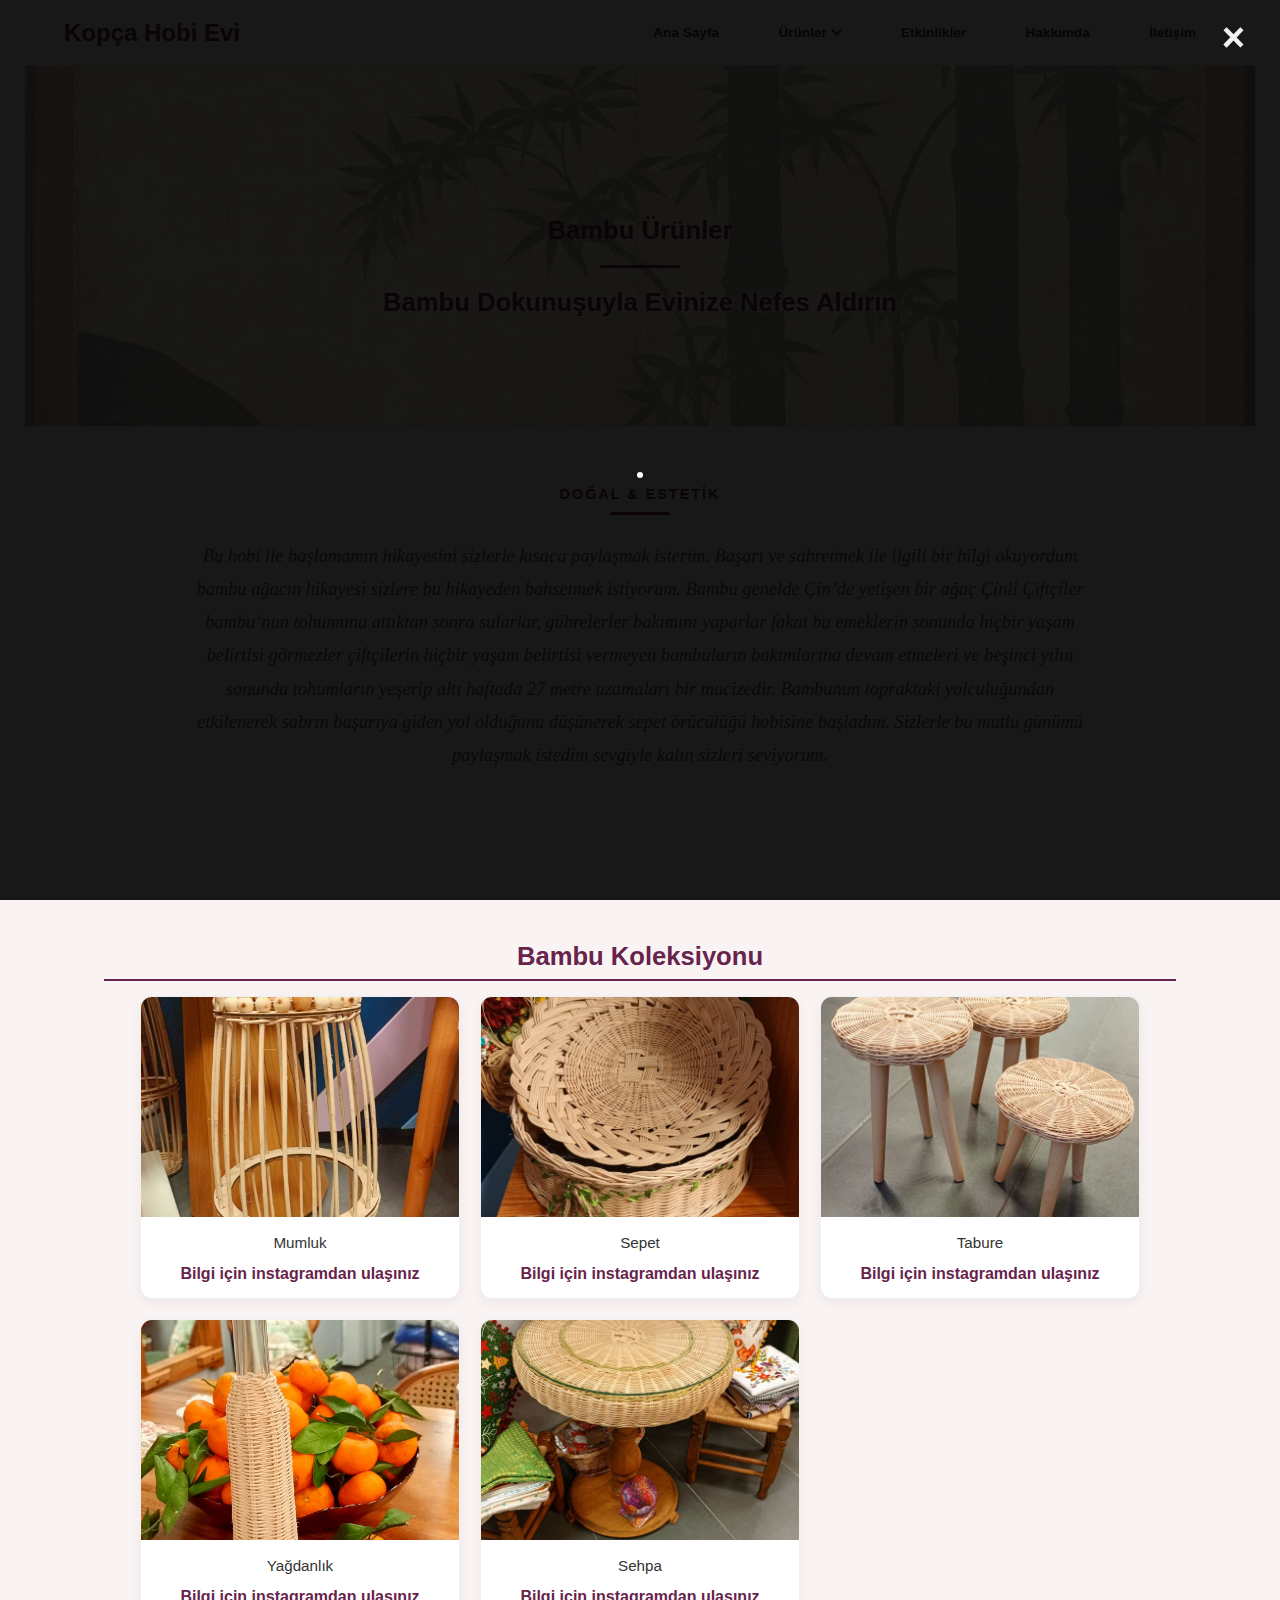
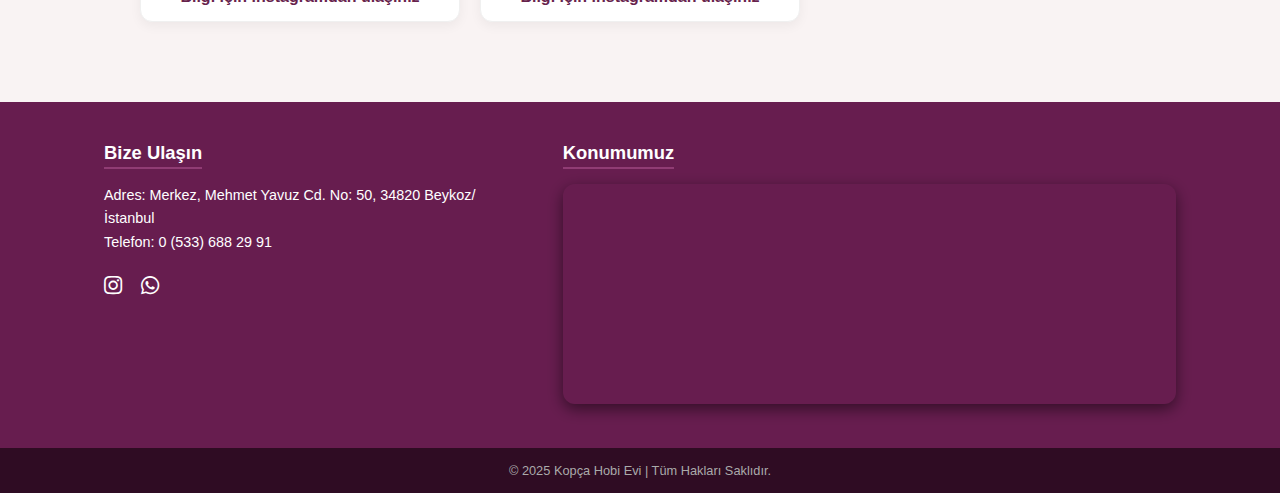
<file: bambu.html>
<!DOCTYPE html>
<html lang="tr">
<head>
    <meta charset="UTF-8">
    <meta name="viewport" content="width=device-width, initial-scale=1.0">
    <title>Bambu Ürünler - Kopça Hobi Evi</title>
    <link rel="stylesheet" href="style.css">
    <link rel="stylesheet" href="https://cdnjs.cloudflare.com/ajax/libs/font-awesome/5.15.4/css/all.min.css">
</head>
<body>

    <header>
        <h1 class="logo">Kopça Hobi Evi</h1>
        <nav>
            <a href="index.html">Ana Sayfa</a>
            <div class="dropdown">
                <a href="#ürünler" class="dropbtn">Ürünler <i class="fas fa-chevron-down" style="font-size: 0.8rem;"></i></a>
                <div class="dropdown-content">
                    <div class="menu-columns">
                        <div class="column">
                            <a href="orguurunler.html">Örgü Ürünler</a>
                            <a href="deriurunler.html">Deri Ürünler</a>
                            <a href="takilar.html">Takılar</a>
                            <a href="ipler.html">İpler</a>
                        </div>
                        <div class="column">
                            <a href="bambu.html">Bambu Ürünler</a>
                            <a href="züccaciye.html">Züccaciye Ürünler</a>
                            <a href="hobi.html">Hobi Ürünleri</a>
                            <a href="aksesuarlar.html">Aksesuarlar</a>
                        </div>
                    </div>
                </div>
            </div>
            <a href="etkinlikler.html">Etkinlikler</a>
            <a href="hakkımızda.html">Hakkımda</a>
            <a href="#iletisim">İletişim</a>
        </nav>
    </header>

    <section class="page-header" 
    style="background: linear-gradient(rgba(255, 255, 255, 0.5), #ffffff80), url('bambuarkaplan.jpg'); 
           background-size: cover; 
           background-position: center; 
           padding: 130px 20px; 
           text-align: center;
           border-bottom: 1px solid rgba(0,0,0,0.1);">
    
    <h1 style=" margin-bottom: 15px; font-weight: 700;">Bambu Ürünler</h1>
    
    <div style="width: 80px; height: 3px; background-color: #67234c; margin: 20px auto; border-radius: 2px;"></div>
    
    <p style="color: #67234c; font-weight: 700; font-size: 1.6rem; max-width: 800px; margin: 0 auto; text-shadow: 0px 0px 8px rgba(255, 255, 255, 1), 0px 0px 4px rgba(255, 255, 255, 0.8);">
        Bambu Dokunuşuyla Evinize Nefes Aldırın
    </p>
</section>

<section class="category-intro-section">
    <div class="intro-container">
        <div class="intro-content">
            <span class="intro-subtitle">Doğal & Estetik</span>
            <div class="intro-divider"></div>
            <p class="intro-text">
               Bu hobi ile başlamamın hikayesini sizlerle kısaca paylaşmak isterim.
Başarı ve sabretmek ile ilgili bir bilgi okuyordum bambu ağacın hikayesi sizlere bu hikayeden bahsetmek istiyorum.
Bambu genelde Çin’de yetişen bir ağaç Çinli Çiftçiler bambu‘nun tohumunu attıktan sonra sularlar, gübrelerler bakımını yaparlar fakat bu emeklerin sonunda hiçbir yaşam belirtisi görmezler çiftçilerin hiçbir yaşam belirtisi vermeyen bambuların bakımlarına devam etmeleri ve beşinci yılın sonunda tohumların yeşerip altı haftada 27 metre uzamaları bir mucizedir.
Bambunun topraktaki yolculuğundan etkilenerek sabrın başarıya giden yol olduğunu düşünerek sepet örücülüğü hobisine başladım.
Sizlerle bu mutlu günümü paylaşmak istedim sevgiyle kalın sizleri seviyorum.
            </p>
        </div>
    </div>
</section>

    
    <section class="product-gallery">
        <h2 class="category-title">Bambu Koleksiyonu</h2>
        <div class="gallery-grid" id="hobi-container"></div>
    </section>
    
    <div id="imageModal" class="modal" onclick="closeModal()">
        <span class="close">×</span>
        <img class="modal-content" id="modalImage">
        <div id="caption" class="caption"></div>
    </div>

    <footer class="contact-footer" id="iletisim">
        <div class="footer-content-wrapper">
            <div class="footer-info">
                <h3>Bize Ulaşın</h3>
                <p>Adres: Merkez, Mehmet Yavuz Cd. No: 50, 34820 Beykoz/İstanbul<br>Telefon: 0 (533) 688 29 91</p>
                <div class="social-links">
                    <a href="https://instagram.com/kopcahobievi" target="_blank"><i class="fab fa-instagram"></i></a>
                    <a href="https://wa.me/905336882991" target="_blank"><i class="fab fa-whatsapp"></i></a>
                </div>
            </div>
            <div class="footer-map">
                <h3>Konumumuz</h3>
                <iframe src="https://www.google.com/maps/embed?pb=!1m18!1m12!1m3!1d3005.0120001106147!2d29.094592000000006!3d41.134263999999995!2m3!1f0!2f0!3f0!3m2!1i1024!2i768!4f13.1!3m3!1m2!1s0x14cacb5f8fad1e63%3A0x368df094079f9ac!2sKop%C3%A7a%20Hobi%20Evi!5e0!3m2!1str!2str!4v1762130355999!5m2!1str!2str" width="100%" height="300" style="border:0;" allowfullscreen="" loading="lazy"></iframe>
            </div>
        </div>
        <div class="footer-copyright">
            <p>© 2025 Kopça Hobi Evi | Tüm Hakları Saklıdır.</p>
        </div>
    </footer>

    <script>
        // 1. ÜRÜN VERİLERİ
        const hobiListesi = [
            { name: "Mumluk", price: "Bilgi için instagramdan ulaşınız", img: "Bam (1).jpeg" },
            { name: "Sepet", price: "Bilgi için instagramdan ulaşınız", img: "Bam (2).jpeg" },
            { name: "Tabure", price: "Bilgi için instagramdan ulaşınız", img: "Bam (3).jpeg" },
            { name: "Yağdanlık", price: "Bilgi için instagramdan ulaşınız", img: "Bam (4).jpeg" },
            { name: "Sehpa", price: "Bilgi için instagramdan ulaşınız", img: "Bam (5).jpeg" },
            
        ];

        // 2. ÜRÜNLERİ EKRANA BASAN FONKSİYON
        function urunleriYukle() {
            const container = document.getElementById('hobi-container');
            // DİKKAT: Klasör isminin bilgisayarındakiyle aynı olduğundan emin ol (Hobi Ürünleri)
            const klasor = "Bambu/"; 
            const mesaj = "Alım için instagram üzerinden iletişime geçiniz veya dükkanımıza bekleriz.";

            hobiListesi.forEach(urun => {
                // Burada urun.img, urun.name ve urun.price kullanıyoruz (Yukarıdaki listeyle aynı isimler)
                const resimYolu = klasor + urun.img; 
                const kart = `
                    <div class="product-card">
                        <img src="${encodeURI(resimYolu)}" 
                             alt="${urun.name}" 
                             class="gallery-image" 
                             onerror="this.src='https://via.placeholder.com/300?text=Resim+Yok'"
                             onclick="openModal('${encodeURI(resimYolu)}', '${mesaj}')">
                        <div class="product-details">
                            <p class="product-description">${urun.name}</p>
                            <p class="product-price">${urun.price}</p>
                        </div>
                    </div>`;
                container.innerHTML += kart;
            });
        }

        urunleriYukle();

        function openModal(imgSrc, captionText) {
            document.getElementById("imageModal").style.display = "flex";
            document.getElementById("modalImage").src = imgSrc;
            document.getElementById("caption").innerHTML = captionText;
        }

        function closeModal() {
            document.getElementById("imageModal").style.display = "none";
        }

        document.addEventListener('keydown', (e) => {
            if (e.key === "Escape") closeModal();
        });
    </script>
</body>

</html>
</file>
<file: style.css>
* {
    margin: 0;/*tarayıcıların varsayılan iç ve dış boşluklarını sıfırladık*/
    padding: 0;
    box-sizing: border-box;
    font-family: sans-serif;
}
html {
    font-size: 16px; /* Varsayılan boyutu sabitleyin */
    -webkit-text-size-adjust: 100%; /* Mobil cihazlarda otomatik büyümeyi engeller */
    /* Tüm ID linklemelerinde yumuşak kaydırma efekti sağlar */
    -webkit-font-smoothing: antialiased;
    scroll-behavior: smooth; 
}
body {
    max-width: 100%;
    overflow-x: hidden;/* Sağ tarafa taşmaları ve kaymaları önler */
    -webkit-font-smoothing: antialiased;    
    background-color: #f9f3f3;/* Tüm sayfa arka planını beyaz yapar */
}

/* HEADER - Daha ince ve zarif bir yapı */
header {
    background: #f9f3f3;
    display: flex;
    justify-content: space-between;
    align-items: center; /* Elemanları dikeyde tam ortalar */
    padding: 15px 5%; /* Dikey padding 30px'den 15px'e düşürüldü */
    position: sticky !important;
    z-index: 1000;
    top: 0;
    border-bottom: 1px solid rgba(103, 35, 76, 0.1); /* Kalın çizgiyi hafiflettik */
}

/* LOGO - Boyutu küçültüldü */
.logo {
    font-size: 24px; /* 32px'den 24px'e düşürüldü */
    font-weight: 700;
    color: #67234c;
    text-decoration: none;
}

/* NAVIGASYON - Yazı tipleri standart web ölçüsüne çekildi */
nav a {
    margin-left: 15px; /* Boşluklar daraltıldı */
    text-decoration: none;
    color: #333;
    font-size: 0.85rem; /* 1.5rem (24px) olan dev boyut 15px-16px seviyesine çekildi */
    font-weight: 600;
    display: inline-block; 
    padding: 10px 20px; /* Buton görünümü için padding dengelendi */
    border-radius: 5px; 
    transition: all 0.3s ease;
}

/* HOVER EFEKTİ - Daha yumuşak */
nav a:hover {
    color: #fff;
    background-color: #67234c;
    box-shadow: 0 4px 8px rgba(103, 35, 76, 0.2);
    transform: translateY(-1px);
}

/* Dropdown Genel Konumu */
.dropdown {
    display: inline-block;
    position: relative;
}


/* Açılır Menü Kutusu */
.dropdown-content {
    display: none; /* Varsayılan olarak gizli */
    position: absolute;
    background-color: #fff;
    min-width: 250px; /* Genişlik kategori sayısına göre artırılabilir */
    box-shadow: 0px 8px 16px rgba(0,0,0,0.15);
    z-index: 1010;
    top: 100%;
    left: 50%;
    transform: translateX(-50%);
    border-radius: 8px;
    padding: 10px;
    border-top: 3px solid #67234c; /* Sizin tema renginiz */
}

/* Hover Durumunda Göster */
.dropdown:hover .dropdown-content {
    display: block;
    animation: fadeIn 0.3s ease forwards;
}

/* İki Sütunlu Yapı */
.menu-columns {
    display: flex;
    gap: 20px;
}

.column {
    flex: 1;
    display: flex;
    flex-direction: column;
}

/* Menü Linkleri */
nav .dropdown-content a {
    color: #333 !important; /* Header'daki beyaz yazı rengini ezmek için */
    padding: 12px 15px;
    text-decoration: none;
    display: block;
    font-size: 0.80rem !important;
    text-align: left;
    border-radius: 5px; /* Köşeleri yuvarlama (isteğe bağlı) */
    transition: all 0.3s ease; /* Yumuşak geçiş için transition ekledik */
    margin-left: 0; /* Nav a'daki margin'i sıfırladık */
}


nav .dropdown-content a:hover {
    background-color: #67234c; /* Hafif bir hover rengi */
    color: #ffffff !important;
    
}

/* Yumuşak açılış animasyonu */
@keyframes fadeIn {
    from { opacity: 0; transform: translateX(-50%) translateY(10px); }
    to { opacity: 1; transform: translateX(-50%) translateY(0); }
}




/* KAHRAMAN BÖLÜMÜ (HERO) - Yeniden Ölçeklendirme */
/* 1. HERO ALANINI EKRANA SIFIRLA */


.hero {
    padding-top: 80px;
    position: relative;
    width:100% !important;
    max-width: 100% !important;
    margin: 0 !important;
    padding: 0 !important;
    height: 50vh;    
    /* 70vh'den biraz daha dengeli bir yüksekliğe çekildi */
    background-size: cover;
    background-position: center 43%; 
    display: flex; 
    justify-content: flex-start;    
    align-items: center;
    padding-left: 0; /* Kutuyu biraz daha içeri aldık */
    text-align: left; 
    overflow: hidden;
  
   
}

/* Karartma efekti */
.hero::before {
    content: "";
    position: absolute;
    top: 0;
    left: 0;
    width: 100%;
    height: 100%;
    background: rgba(0,0,0,0.25); /* Resimdeki gibi daha az karartma */
    z-index: 1; /* İçerik altta kalmasın diye */
}

/* Hoşgeldiniz Metin Kutusu - Esnek ve Dengeli */
.hero-content {
    margin-left: 5% !important; /* Resmi değil, sadece kutuyu içeriden başlatır */
    position: relative;
    z-index: 2; 
    background-color: rgba(255, 255, 255, 0.9); 
    padding: 40px; /* Gereksiz büyük padding daraltıldı */
    width: 100%;
    max-width: 450px; /* Sabit 650px yerine daha zarif bir genişlik */
    /*height: auto; /* Sabit 450px yüksekliği kaldırıldı, içeriğe göre şekil alır */
    min-height: 350px; /* Kutunun çok küçülmemesi için güvenli sınır */
    box-shadow: 0 10px 30px rgba(0,0,0,0.1);
    display: flex;
    flex-direction: column;
    justify-content: center; /* İçeriği kutu içinde dikeyde ortalar */
    border-radius: 4px;
}

/* Başlık - Font Stili Aynı, Boyut Optimize */
.hero-content h2 {
    font-size: 1.8rem; /* 3rem'den 2.2rem'e çekildi */
    font-weight: 800; 
    color: #333; 
    margin-bottom: 12px;
    line-height: 1.2;
}

/* Renkli Çizgi */
.divider {
    width: 50px; /* 90px'den 60px'e çekildi */
    height: 4px;
    background-color: #67234c; 
    margin-bottom: 20px;
}
/* Alt Metin - Font Stili Aynı, Boyut Optimize */
.hero-content p {
    font-size: 1rem; /* 1.4rem'den 1.1rem'e çekildi (Zoom etkisini bitirir) */
    font-weight: 500; 
    color: #555; 
    line-height: 1.6;
    text-align: justify;}


/*HAKKIMDA*/

.about {
    display: flex;
    flex-wrap: wrap;
    align-items: stretch; /* ÖNEMLİ: İki kutunun yüksekliğini otomatik eşitler */
    justify-content: center;
    gap: 30px;
    padding: 60px 5%;
}

.about video {
    width: 100%;
    max-width: 400px;
    /* Sabit height yerine aspect-ratio kullanmak en modern ve doğru çözümdür */
    aspect-ratio: 3/ 4; /* Eğer video dik (reels tipi) ise 9/16, yatay ise 16/9 yapın */
    height: auto; /* Sabit yüksekliği iptal et */
    
    /* object-fit: contain; videonun tamamını gösterir, kesmez */
    /* object-fit: cover; ise alanı doldurur ama doğru oranda büyütür */
    object-fit: cover;     
    border-radius: 15px;
    flex-shrink: 0;
    display: block;
    margin: 0 auto;
}

/* Video tam ekran olduğunda (büyüdüğünde) oran bozulmaması için */
.about video:fullscreen {
    object-fit: contain;
}
.about img {
    width: 100%; /* Genişliği biraz daraltmak "zoom" hissini azaltır */
    max-width: 400px;
    height: 450px; /* Daha makul bir dikey boy */
    object-fit: cover;
    border-radius: 15px;
    /* Mobilde düzgün durması için */
    flex-shrink: 0;
}

.about-text {
    flex: 1; /* Mevcut boşluğu doldurur */
    max-width: 400px; /* Görselle aynı genişlik sınırı */
    background-color: #67234c;
    padding: 40px;
    border-radius: 15px;
    display: flex;
    flex-direction: column;
    justify-content: center; /* Metni dikeyde tam ortaya hizalar */
    min-height: 400px;
    text-align: center; /* Başlık ve metni ortalamak bu kutuda daha şık durabilir */
}

.about-text h2 {
    color: #fff;
    font-size: 1.6rem;
    margin-bottom: 20px;
    position: relative;
    padding-bottom: 10px;
}

/* Başlığın altına küçük beyaz bir çizgi (Opsiyonel - Şık durur) */
.about-text h2::after {
    content: "";
    position: absolute;
    bottom: 0;
    left: 50%;
    transform: translateX(-50%);
    width: 50px;
    height: 2px;
    background: #fff;
}

.about-text p {
    font-size: 1rem;
    line-height: 1.6;
    color: rgba(255, 255, 255, 0.9); /* Saf beyaz yerine çok hafif transparan daha yumuşaktır */
    text-align: center;
}

/* ========================================= */
/* ÜRÜNLER ve ETKİNLİKLER BÖLÜMLERİ */
/* ========================================= */

section {
    padding: 80px 5%; /* Daha geniş nefes alma alanı */
    text-align: center;
    max-width: 1200px; /* İçeriğin dev ekranlarda aşırı yayılmasını önler */
    margin: 0 auto;
}



.divider-center {
    width: 30px;
    height: 3px;
    background-color: #67234c;
    margin: 0 auto 40px auto;
}

/* KAPSAYICI (FLEX YAPISI) */
.products .cards, 
.event-cards { /* Sınıf ismi düzeltildi */
    display: flex;
    flex-wrap: wrap;
    justify-content: center;
    gap: 25px;
    margin-top: 20px;
}

/* ========================================= */
/* 1. ÜRÜN KARTLARI (Klasik Stil) */
/* ========================================= */
.products .card {
    text-decoration: none; 
    color: #333; 
    width: 250px; /* Genişlik biraz artırıldı */
    background: #fff; 
    padding: 15px;
    border-radius: 12px;
    border: 1px solid #f0f0f0; 
    transition: transform 0.3s ease, box-shadow 0.3s ease;
    display: flex;
    flex-direction: column;
}

.products .card img {
    width: 100%;
    height: 180px; /* Daha zarif bir yükseklik */
    object-fit: cover; 
    border-radius: 8px;
    margin-bottom: 15px;
}

.products .card h3 {
    font-size: 1.1rem;
    margin-bottom: 8px;
    color: #333;
}

.products .card:hover {
    transform: translateY(-5px); 
    box-shadow: 0 10px 20px rgba(0, 0, 0, 0.12);
}

/* ========================================= */
/* 2. ETKİNLİK KARTLARI (Overlay Stil) */
/* ========================================= */
/* NOT: Burada sadece .event-card-item kullanıyoruz, .card karmaşasını sildik */
.event-card-item {
    position: relative;
    width: 280px; /* Ürünlerle uyumlu olması için 300'den çekildi */
    height: 320px; /* İçeriğin sığması için dikey boy korundu */
    overflow: hidden;
    background: #fff;
    border-radius: 12px;
    box-shadow: 0 5px 15px rgba(0,0,0,0.08);
    cursor: pointer;
}

.event-card-item img {
    width: 100%;
    height: 100%;
    object-fit: cover;
    transition: transform 0.6s cubic-bezier(0.25, 0.46, 0.45, 0.94);
}

.card-overlay {
    position: absolute;
    inset: 0; /* top, left, right, bottom: 0 yerine kısa yol */
    background: linear-gradient(to top, rgba(0,0,0,0.8), rgba(0,0,0,0.2));
    color: #fff;
    display: flex;
    flex-direction: column;
    justify-content: center;
    align-items: center;
    padding: 20px;
    opacity: 0;
    transition: opacity 0.4s ease;
}

.event-card-item:hover .card-overlay {
    opacity: 1;
}

.event-card-item:hover img {
    transform: scale(1.1);
}

/* BUTON HOVER */
.view-button:hover {
    background-color: #4a1936; /* Tema renginin biraz koyusu */
    cursor: pointer;
    transform: scale(1.05);
}

/* Yazı Boyutları Küçültüldü */
.card-overlay h3 {
    font-size: 1.25rem;
    font-weight: 700;
    margin-bottom: 10px;
}

.card-overlay p {
    font-size: 0.85rem;
    line-height: 1.5;
    margin-bottom: 20px;
}

.view-button {
    background-color: #67234c;
    color: #fff;
    padding: 8px 20px;
    border: none;
    border-radius: 5px;
    font-size: 0.9rem;
    font-weight: 600;
    transition: all 0.3s ease;
}


/* ========================================= */
/* SCROLL ANIMASYONU STİLLERİ */
/* ========================================= */

/* GENEL ANİMASYON BAŞLANGIÇ STİLİ (procts ve events için) */
.products,
.events {
    /* Animasyonun çalışması için pozisyon ayarı */
    position: relative; 
    /* Başlangıçta hafif alttan kaymış (20px) ve görünmez */
    transform: translateY(30px); 
    opacity: 0;
    /* Yumuşak geçiş */
    transition: transform 0.8s cubic-bezier(0.2, 0.8, 0.2, 1), opacity 0.8s ease-out;
    will-change: transform, opacity; /* Tarayıcı performansını optimize eder */
}

/* GÖRÜNÜR OLMA DURUMU */
/* is-visible sınıfı eklendiğinde animasyonu bitir */
.products.is-visible,
.events.is-visible {
    transform: translateY(0); /* Normal pozisyonuna geri dön */
    opacity: 1; /* Tamamen görünür yap */
}

/* Başlangıç Durumu (Ekrana girmeden önce) */
/* Resim (img) ve Yazı Kutusu (div) varsayılan olarak solda gizlenir */
.about img,
.about video
 {
    /* Soldan dışarıda başlat */
    transform: translateX(-30%); 
    opacity: 0;
    transition: transform 1s ease-out, opacity 0.8s ease-in-out;
}

/* Yazı Kutusu (Sağdan Gelsin) */
.about-text { /* .about div yerine daha spesifik isim kullandık */
    transform: translateX(30px); 
    opacity: 0;
    transition: transform 1s ease-out 0.3s, opacity 0.8s ease-in-out 0.3s; /* Gecikmeyi buraya yazdık */
}





/* Bitiş Durumu (Ekran Gözlemcisi 'is-visible' eklediğinde) */
/* Resim ve Yazı Kutusu görünür hale gelir ve yerlerine kayar */
.about.is-visible img,
.about.is-visible video,
.about.is-visible .about-text {
    /* Başlangıç pozisyonuna geri dön (görünür yap) */
    transform: translateX(0);
    opacity: 1;
}




/* ========================================= */
/* İLETİŞİM / FOOTER STİLİ (Genişlik Tamamlama ve Mesafe Ayarı) */
/* ========================================= */

.contact-footer {
    background:#671d4f;; /* Tema Rengi Koyu Tonu */
    color: #fff;
    padding-top: 40px; /* 50px'den düştü */
    

}

.footer-content-wrapper {
     
    display: flex;
    /* İki ana öğeyi (bilgi ve harita) iki yana yasla */
    justify-content: space-between;    
    align-items: stretch;
    max-width: 1200px;
    margin: 0 auto; /* Otomatik margin'i kaldır */
    /* Yatay padding'i (sol ve sağ) 50px olarak artırarak kenarlardan boşluk bırakıyoruz */
    padding: 0 5% 40px 5%;
    /* İki alan arasındaki mesafeyi (gap) açıyoruz */
    gap: 50px; 
    flex-wrap: wrap;
   
}

.footer-info{
    /* İki alanın da eşit genişlikte yer kaplamasını sağla */
    flex: 1; 
    min-width:280px; /* Çok daralmasını engelle */
    text-align: left; /* Yazılar sola yaslı */
}
.footer-map {
    flex: 1.5; /* Haritaya biraz daha fazla alan verelim */
    min-width: 300px;
    
}

.footer-info h3, .footer-map h3{
    font-size: 1.15rem;
    color: #fff;
    margin-bottom: 15px;
    border-bottom: 2px solid #903c74; /* Çizgi rengi */
    padding-bottom: 3px;
    display: inline-block;
}

.footer-info p {
    font-size: 0.9rem;
    line-height: 1.6;
    margin-bottom: 10px;
    display: flex;
    align-items: center;
    gap: 10px; /* İkon kullanırsan aradaki boşluk */
} 


/* HARİTA (IFRAME) STİLİ */
.footer-map iframe {
    /* GENİŞLİK: İçinde bulunduğu alanı (footer-map) tam kapla */
    width: 100%;
    /* YÜKSEKLİK: Sabit bir yükseklik ver */
    height: 220px; 
    border: 0;
    border-radius: 12px;
    box-shadow: 0 5px 15px rgba(0, 0, 0, 0.5);
    filter: grayscale(20%); /* Haritayı tasarıma uydurmak için hafif grileştirme */
}

/* SOSYAL MEDYA İKONLARI (Aynı Kalır) */

.social-links {
    margin-top: 20px;
}

.social-links a {
    color: #fff;
    font-size: 1.3rem;
    margin-right: 15px;
    /*transition: color 0.3s ease;*/
    transition: transform 0.3s ease, color 0.3s ease;
    display: inline-block;
}
.social-links a:hover {
    transform: translateY(-5px); /* Yukarı zıplama efekti */
}

.social-links .fa-instagram:hover {
    color: #E1306C;
}
.social-links .fa-whatsapp:hover {
    color: #25D366;
}

/* TELİF HAKKI (COPYRIGHT) (Aynı Kalır) */
.footer-copyright {
    text-align: center;
    padding: 15px;
    background: #2f0c23;
}
.footer-copyright p {
    font-size: 0.8rem;
    color: #aaa;
    margin: 0;
}


/* ========================================= */
/* ETKİNLİKLER SAYFASI (ETKİNLİKLER.HTML) STİLLERİ */
/* ========================================= */

/* Sayfa Başlığı Alanı */
.page-header {
 max-width: 100% !important;
height: 40vh;
text-align: center;
padding: 80px 5%;
background-color:  #e8dfdf;
border-bottom: 1px solid #eee;
}

.page-header h1 {
font-size: 1.6rem;
color:#67234c;
margin-top: 20px !important;
font-weight: 800;
}

.page-header p {
font-size: 1rem;
color: #666;
max-width: 700px; /* Metnin çok yayılmasını önler */
margin: 0 auto;
}

/* Tekil Etkinlik Detay Bölümü */
.event-detail-section {
padding: 60px 5%;
background-color: #f9f3f3;
 
}

/* Bölümler arası ayırıcı */

.section-spacer {
height: 1px;
background: #67234c;
max-width: 1200px;
margin: 0 auto;
}

/* İçerik Kapsayıcısı */
.detail-content {
max-width: 1000px;
margin: 0 auto;
padding: 0 20px;
text-align: center;

}

/* Başlık */
.detail-title {
font-size: 1.2em;
color: #67234c; /* Tema Rengi */
margin-bottom: 8px;
}
.detail-subtitle {
font-size: 1rem;
color: #666;
margin-bottom: 25px;
}

/* Tarih/Saat/Konum Bilgileri */
.event-meta {
font-size: 0.95rem;
margin-bottom: 40px;
color: #444;
padding: 15px;
display: inline-block;
border-radius: 50px;
box-shadow: 0 2px 10px rgba(0,0,0,0.05);
}
.event-meta span {
margin: 0 15px;
font-weight: 600;
}
.event-meta i {
color: #67234c;
margin-right: 5px;
}

/* Açıklama ve Görselin Ortak Kapsayıcısı */
.detail-description {
display: flex;
align-items: center;
gap: 5%;
text-align: left;
flex-wrap: wrap; /* Mobilde otomatik alt alta geçer */
}
.detail-description p {
flex: 1;
min-width: 300px;
font-size: 1rem;
line-height: 1.6;
color: #333;
text-align: justify;

}

/* Görsel */
.detail-image {
width: 35%;
max-width: 300px;
min-width: 280px;
height: 200px;
object-fit: cover;
border-radius: 12px;
box-shadow: 0 10px 25px rgba(0, 0, 0, 0.1);
}
/* Hover efekti (isteğe bağlı) */
.detail-image:hover {
transform: scale(1.02); /* Çok hafif bir büyüme efekti */
}

/* Ters Düzen (Bambu için) */
.reverse-layout .detail-description {
flex-direction: row-reverse; /* Resmi sağa, yazıyı sola alır */
}

/* Kayıt Butonu */
.register-button {
display: inline-block;
background-color: #67234c;
color: #fff;
padding: 10px 25px;
margin-top: 30px;
border-radius: 6px;
text-decoration: none;
font-weight: 600;
transition: background-color 0.3s ease;
}

.register-button:hover {
transform: translateY(-2px);
background-color: #903c74;
}



/* ========================================= */
/* ÜRÜNLER SAYFASI (URUNLER.HTML) STİLLERİ */
/* ========================================= */

/* Ürün Kartı - Daha esnek ve modern */
.product-card {
    background-color: #fff;
    border-radius: 12px;
    /* max-width: 280px yerine grid'in kendi esnekliğini kullanacağız */
    width: 100%; 
    box-shadow: 0 4px 12px rgba(0, 0, 0, 0.05);
    overflow: hidden;
    transition: all 0.3s ease;
    border: 1px solid #f0f0f0;
    display: flex;
    flex-direction: column; /* İçeriği dikeyde hizalamak için */
}

.category-title {
    font-size: 1.6rem;
    color: #67234c; /* Tema Rengi */
    margin: 30px 0 15px;
    padding-bottom: 8px;
    border-bottom: 2px solid #67234c;
}

/* 1. Kapsayıcı Izgara (Grid) Düzenlemesi */
.gallery-grid {
    display: grid;
    /* minmax değerini 300px'den 250px'e düşürdük. 
       Bu sayede kutular daralır ve yan yana daha rahat sığar. */
    grid-template-columns: repeat(auto-fit, minmax(250px, 1fr)); 
    gap: 20px; /* Kutular arası boşluğu 30px'den 20px'e çektik */
    max-width: 1000px; /* Tüm galerinin dev gibi yayılmasını engelledik */
    margin: 0 auto; /* Sayfayı ortaladık */
    
}
.gallery-image {
    width: 100%;
    height: 220px; /* Bir tık daha yüksek görsel alanı */
    object-fit: cover;
    transition: transform 0.5s ease;
}

/* Hover efekti resme de etki etsin */
.product-card:hover .gallery-image {
    transform: scale(1.08);
}

.product-card:hover {
    transform: translateY(-8px);
    box-shadow: 0 8px 20px rgba(0, 0, 0, 0.15);
}

.product-details {
    padding: 15px;
    text-align: center;
    flex-grow: 1; /* Açıklama kısa olsa bile kartın dolmasını sağlar */
    display: flex;
    flex-direction: column;
    justify-content: space-between;
}



.product-description {
    font-size: 0.95rem;
    font-weight: 500;
    color: #333;
    margin-bottom: 12px;
    /* Satır sınırlama: Yazı çok uzunsa 2. satırda üç nokta koyar */
    display: -webkit-box;
    /*-webkit-line-clamp: 2;*/
    -webkit-box-orient: vertical;
    overflow: hidden;
    line-height: 1.4;
}

.product-price {
    font-size: 1rem;
    font-weight: 700;
    color: #67234c; /* Tema Rengi */
}






/* ================================================= */
/* 1. HİKAYE BÖLÜMLERİ (STORY SECTIONS)            */
/* ================================================= */


.story-row-section {
    padding: 60px 0;
    background-color: #f9f3f3; /* Temel arka plan rengi */
}

.story-container {
    max-width: 1100px;
    margin: 0 auto;
    padding: 0 5%;
    display: flex;
    
    align-items: center;
    gap: 30px;
}

/* Zig-Zag Düzen */
.zag-layout .story-container {
    flex-direction: row-reverse;
}

.story-media-block {
    flex: 1;
    border-radius: 12px;
    overflow: hidden;
    box-shadow: 0 8px 20px rgba(0,0,0,0.1);
    height: 250px;
    background: #000;
    display: flex;
    align-items: center;
    justify-content: center;
}

.story-media-block video {
    width: 100%;
    height: 100%;
    object-fit: cover; 
    display: block;
}
/* 2. Tarayıcıda tam ekran (Fullscreen) olduğunda: Oranı korur (Contain) */
/* Bu kod, kullanıcı videoyu büyüttüğünde otomatik devreye girer */
.story-media-block video:fullscreen {
    object-fit: contain;
    background-color: #000; /* Kenarlarda boşluk kalırsa siyah olsun */
}

/* Safari ve eski tarayıcılar için (Webkit) */
.story-media-block video:-webkit-full-screen {
    object-fit: contain;
}

.story-media-block img {
    width: 100%;
    height: 100%;
    object-fit: cover;
    transition: transform 0.5s ease;
}

.story-media-block:hover img {
    transform: scale(1.05);
}

.story-text-card {
    flex: 1;
    background: #ffffff;
    padding: 35px;
    border-radius: 15px;
    box-shadow: 0 5px 15px rgba(103, 35, 76, 0.08);
    border-left: 4px solid #67234c;
    display: flex;
    flex-direction: column;
    height: 340px;
    justify-content: center; /* Metni dikeyde ortalar */
}

.story-title {
    font-size: 1.4rem;
    color: #333;
    margin-bottom: 15px;
    font-weight: 800;
}

.story-para {
    font-size: 1rem;
    line-height: 1.6;
    color: #555;
    margin-bottom: 15px;
    text-align:justify;
    text-justify: inter-word; 
    hyphens: auto; /* Kelimelerin çirkin bölünmesini önler */
}


/* ================================================= */
/* 2. KARMA MOZAİK GALERİ (GÜNCEL & DÜZELTİLMİŞ)    */
/* ================================================= */

.mixed-mosaic-gallery {
    padding: 60px 0;
    /* İSTEDİĞİNİZ DEĞİŞİKLİK: Arka plan rengi üstteki bölümlerle aynı yapıldı */
    background-color: #f9f3f3; 
}

.gallery-header {
    text-align: center;
    margin-bottom: 40px;
}

.mosaic-grid.full-width-grid {
    display: grid;
    /* Hücre yapısı */
    grid-template-columns: repeat(auto-fill, minmax(180px, 1fr));
    grid-auto-rows: 140px;
    /* Boşlukları otomatik doldurma */
    grid-auto-flow: dense; 
    gap: 12px;
    /* Kenarlardan şık boşluk */
    max-width: 1200px; 
    margin: 0 auto;
}

.mosaic-item {
    position: relative;
    overflow: hidden;
    border-radius: 8px;
    background-color: #eee; /* Resim yüklenene kadar boş alan rengi */
}

.mosaic-item img {
    width: 100%;
    height: 100%;
    object-fit: cover;
    display: block;
    transition: transform 0.6s cubic-bezier(0.165, 0.84, 0.44, 1);
}

.mosaic-item:hover img {
    transform: scale(1.1);
}

/* Boyutlandırma Sınıfları */
.mosaic-item.big   { grid-column: span 2; grid-row: span 2; }
.mosaic-item.tall  { grid-row: span 2; }
.mosaic-item.wide  { grid-column: span 2; }
.mosaic-item.mid   { grid-column: span 2; }
.mosaic-item.small { grid-column: span 1; grid-row: span 1; }

/* Lightbox Modal Arka Planı */
.modal {
    display: none;
    position: fixed;
    z-index: 9999;
    padding-top: 50px;
    left: 0;
    top: 0;
    width: 100%;
    height: 100%;
    background-color: rgba(0, 0, 0, 0.9);
    cursor: pointer;
}

/* Modal İçindeki Resim */
.modal-content {
    margin: auto;
    display: block;
    max-width: 80%;
    max-height: 80vh;
    border-radius: 10px;
    animation: zoom 0.3s;
}

@keyframes zoom {
    from {transform: scale(0.7)} 
    to {transform: scale(1)}
}

/* Kapatma Butonu */
.close-modal {
    position: absolute;
    top: 20px;
    right: 35px;
    color: #f1f1f1;
    font-size: 40px;
    font-weight: bold;
    cursor: pointer;
}

/* Ok Butonları */
.prev, .next {
    cursor: pointer;
    position: absolute;
    top: 50%;
    width: auto;
    padding: 16px;
    margin-top: -50px;
    color: white;
    font-weight: bold;
    font-size: 30px;
    transition: 0.6s ease;
    border-radius: 0 3px 3px 0;
    user-select: none;
    text-decoration: none;
}

.next { right: 5%; border-radius: 3px 0 0 3px; }
.prev { left: 5%; }

.prev:hover, .next:hover {
    background-color: rgba(103, 35, 76, 0.8);
}

/* ================================================= */
/* 3. MOBİL UYUMLULUK (RESPONSIVE)                  */
/* ================================================= */


    @media (max-width: 768px) {
        .story-container {
        display: flex;
        flex-direction: column !important; /* Yan yana duruşu iptal et, alt alta getir */
        padding: 10px !important;
        gap: 20px; /* Aralarındaki mesafeyi aç */
    }
    /*.story-container {
        max-width: 100%;
        padding: 0 15px;
    }*/
.story-row-section {
        padding-top: 20px !important;
        padding-bottom: 20px !important;
        
    }
    /* 2. Zag-layout (ters dizilim) olan kısımları da düzelt */
    .story-row-section.zag-layout .story-container {
        flex-direction: column !important; /* Videonun metnin altında kalmasını sağlar */
    }

    /* 3. Yazı Kartını Düzenle (Devasa görünmesini engeller) */
    .story-text-card {
        width: 100% !important; /* Ekranı tam kapla */
        text-align: center;
        margin: 0 !important;
        padding: 15px 10px !important;
        padding: 25px !important; /* İç boşluğu daralt */
        min-height: auto !important; /* Sabit yükseklik varsa iptal et */
        box-sizing: border-box; /* Padding genişliği bozmasın */
    }/*
    .story-text-card {
        padding: 30px 20px;
    }*/

    /* 4. Resim ve Video Bloklarını Düzenle */
    .story-media-block {
        width: 100% !important;
        height: auto !important; /* Mobilde çok yer kaplamasın */
        min-height: 200px;
        margin: 15px 0 !important;
        display: block !important;
    }/*
    .story-media-block {
        width: 100%;
    }*/

    .story-media-block img{
        /* Resmin devasa görünmemesi için kısıtlama */
    
        width: 100% !important;
        height: auto !important;
        max-height: 350px; /* Resmi dikeyde sınırla */
        object-fit: cover;
        border-radius: 12px;
    } 

    /* Videonun normal boyuta gelmesi için özel ayar */
    .story-media-block.video-frame {
        height: auto !important;
        max-width: 320px;
        margin: 0 auto;
        aspect-ratio: 6/8; /* Videoyu sinematik formatta tutar */
        background-color: #1a1a1a; /* Derin siyah zemin */
    border-radius: 20px; /* Daha yuvarlak, modern köşeler */
    overflow: hidden;
    box-shadow: 0 10px 30px rgba(0,0,0,0.2); /* Şık bir gölge */
    border: 1px solid rgba(0,0,0,0.05); /* Çok hafif bir çerçeve çizgisi */
    }

    .story-media-block video {
        width: 100%;
        height: 100%;
        object-fit: cover; /* Resmin yamulmasını engeller */
        border-radius: 8px; /*Köşeleri hafif yuvarla */
    }
       .story-para {
        margin-bottom: 4px !important; /* Paragraflar birbirine daha yakın olsun */
                    /* Satır aralığını biraz daralt */
    } 
    
    }

@media (max-width: 768px) {
    .mosaic-grid.full-width-grid {
        grid-template-columns: repeat(auto-fill, minmax(140px, 1fr));
        grid-auto-rows: 140px;
        gap: 10px;
        max-width: 95%;
    }
    /* Mobilde çok büyük parçaları küçültmek gerekebilir */
    .mosaic-item.wide, .mosaic-item.mid { grid-column: span 2; }
}
/* ========================================= */
/* MODAL (LIGHTBOX) STİLİ */
/* ========================================= */

/* Modal Genel Arkaplanı */
.modal {
    display: none;
    position: fixed;
    z-index: 9999; /* Her şeyin en üstünde dursun */
    left: 0;
    top: 0;
    width: 100%;
    height: 100%;
    background-color: rgba(0, 0, 0, 0.9); /* Arka planı koyulaştır */
    display: flex; /* İçeriği hizalamak için flex kullanıyoruz */
    align-items: center; /* Dikeyde tam merkez */
    justify-content: center; /* Yatayda tam merkez */
    flex-direction: column; /* Elemanları (resim ve yazı) alt alta dizer */
}

/* Eğer yazı kutusu boşsa ekranda nokta gibi görünmesin */
#caption:empty {
    display: none;
}

/* Modal İçindeki Resim */
.modal-content {
    margin: auto;
    display: block;
    max-width: 90%;
    max-height: 80vh; /* Ekran yüksekliğinin %80'ini geçmesin */
    object-fit: contain; /* Resmin oranını bozmadan sığdırır */
    border: 3px solid white;
    border-radius: 5px;
}

/* Okların (Navigasyon) Pozisyonu */
.prev, .next {
    cursor: pointer;
    position: absolute;
    top: 50%; /* Ekranın tam ortasında dikey hizalama */
    transform: translateY(-50%); /* Kendi yüksekliklerini dengeleme */
    width: auto;
    padding: 16px;
    color: white;
    font-weight: bold;
    font-size: 2rem;
    user-select: none;
    background-color: rgba(0,0,0,0.3);
    border-radius: 50%;
    text-decoration: none;
}

.prev { left: 10px; }
.next { right: 10px; }

/* Kapatma Butonu */
.close-modal {
    position: absolute;
    top: 20px;
    right: 35px;
    color: #f1f1f1;
    font-size: 40px;
    font-weight: bold;
    cursor: pointer;
}

/* Kapatma Butonu */
.close {
    position: absolute;
    top: 15px;
    right: 35px;
    color: #f1f1f1;
    font-size: 40px;
    font-weight: bold;
    transition: 0.3s;
    cursor: pointer;
}

.close:hover,
.close:focus {
    color: #bbb;
    text-decoration: none;
    cursor: pointer;
}

/* Açıklama Yazısı */
.caption {
    margin: 15px auto;
    display: block;
    width: 80%;
    max-width: 900px;
    text-align: center;
    color: #ccc;
    padding: 10px 0;
    font-size: 1.1rem;
}

/* Animasyonlar */
@keyframes zoomIn {
    from {transform: scale(0.5)} 
    to {transform: scale(1)}
}
@keyframes fadeIn {
    from {opacity: 0} 
    to {opacity: 1}
}


/* bambu yazı css*/
/* Kategori Tanıtım Alanı CSS */
.category-intro-section {
    padding: 60px 20px;
    background-color: #f9f3f3;
    text-align: center;
}

.intro-container {
    max-width: 900px;
    margin: 0 auto;
}

.intro-subtitle {
    display: block;
    color: #67234c;
    font-size: 0.9rem;
    font-weight: 600;
    text-transform: uppercase;
    letter-spacing: 2px;
    margin-bottom: 10px;
}

.intro-title {
    font-size: 2.2rem;
    color: #333;
    margin-bottom: 20px;
    font-weight: 700;
}

.intro-divider {
    width: 60px;
    height: 3px;
    background-color: #67234c;
    margin: 0 auto 25px;
    border-radius: 2px;
}

.intro-text {
    font-size: 1.15rem;
    line-height: 1.8;
    color: #555;
    font-style: italic;
    font-family: 'Georgia', serif; /* Yazıya daha klasik/sıcak bir hava katar */
}

/* Mobil Uyumluluk */
@media (max-width: 768px) {
    .intro-title {
        font-size: 1.8rem;
    }
    .intro-text {
        font-size: 1rem;
    }
}


/* ========================================= */
/* MOBİL VE TABLET UYUMLULUK (Max 992px)     */
/* ========================================= */

@media (max-width: 992px) {
    
    /* 1. GENEL AYARLAR */
    section {
        padding: 40px 5%;
    }

    /* 2. HEADER (NAVBAR) - SABİT VE YANA KAYAR MENÜ */
    header {
        position: fixed !important;
        top: 0;
        left: 0;
        width: 100%;
        padding: 10px 15px !important;
        z-index: 100000;
        background: #fff;
        box-shadow: 0 2px 10px rgba(0,0,0,0.1);
        display: flex;
        flex-direction: column;
        align-items: center;
    }
    
    nav {
        display: flex !important;
        overflow-x: auto; /* Mobilde yana kaydırma sağlar */
        white-space: nowrap;
        gap: 12px !important;
        padding-bottom: 5px;
        width: 100%;
        justify-content: flex-start; /* Kaydırma için başlangıca yasla */
        -webkit-overflow-scrolling: touch;
        margin-top: 8px;
    }
    
    nav::-webkit-scrollbar { display: none; } /* Kaydırma çubuğunu gizle */

    nav a {
        font-size: 0.8rem !important;
        padding: 5px 8px !important;
    }

    /* 3. KAHRAMAN BÖLÜMÜ (HERO) - SOLA YASLI VE DARALTILMIŞ */
    .hero {
        height: 400px !important;
        padding-top: 100px; /* Sabit header için boşluk bırakıldı */
        display: flex;
        align-items: center;
        justify-content: flex-start;
        padding-left: 20px;
    }

    .hero-content {
        width: 85% !important;
        max-width: 320px !important; /* İstediğin gibi kutuyu sınırladık */
        min-height: auto !important;
        padding: 20px !important;
        text-align: justify; /* Paragrafı yanlara yaslama */
        text-justify: inter-word;
    }
    
    .hero-content h2 {
        font-size: 1.6rem;
    }

    /* 4. HAKKIMIZDA BÖLÜMÜ - DİKEY DÜZEN */
    .about {
        flex-direction: column; 
        gap: 20px;
        padding: 40px 5%; 
        min-height: auto; 
    }
    
    .about video,
    .about .about-text { 
        width: 100% !important; 
        max-width: 100% !important;
        height: auto !important; 
        min-height: auto !important; 
        margin: 0;
        padding: 20px;
    }
    
    .about video {
        max-height: 400px !important; 
        min-height: 250px !important; 
        padding: 0;
    }

    .about h2 {
        font-size: 1.6rem;
    }
    
    .about p {
        font-size: 1rem; 
        line-height: 1.9;
        text-align: justify; /* Hakkımızda paragrafını da yasladık */
        text-justify: inter-word;
    }
    
    /* 5. ANİMASYONLAR (Masaüstü TranslateX yerine TranslateY) */
    .about video,
    .about .about-text {
        transform: translateY(30px);
        opacity: 0;
        transition: transform 0.8s ease-out, opacity 0.6s ease-in-out;
    }
    
    .about.is-visible video,
    .about.is-visible .about-text {
        transform: translateY(0) !important;
        opacity: 1 !important;
    }
    
    .about.is-visible .about-text {
        transition-delay: 0.2s;
    }

    /* 6. ÜRÜNLER / ETKİNLİKLER GALERİSİ */
    .gallery-grid {
        grid-template-columns: repeat(2, 1fr) !important; /* 2 sütun en güvenlisidir */
        gap: 20px !important;
        padding: 10px !important;
    }
    
    .gallery-image {
        height: 160px !important;
    }
}

    
    
    
   

/* Telefon Cihazları (768px ve altı) */
@media (max-width: 768px) {    

    /* Başlıkları ve Metinleri "Zoom" Etkisinden Kurtaralım */
    h2, .intro-title, .about h2, .detail-title {
        font-size: 1.5rem !important; /* 2.5rem çok büyüktü, 1.5rem ideale çekildi */
    }

    p, .about p, .intro-text {
        font-size: 0.95rem !important; /* 1.3rem çok büyüktü, standart yapıldı */
        line-height: 1.5 !important;
    }
 
    /* 1. HEADER & MENÜ (Dropdown Sorunu Çözüldü) */
    header {
        display: flex !important;
        flex-direction: column !important; /* Logo üstte, menü altta olsun */
        align-items: center !important;
        padding: 10px 0 !important;
        position: fixed !important; 
        top: 0; left: 0;
        z-index: 99999; 
        background-color: #ffffff; 
        width: 100%;
        box-shadow: 0 2px 10px rgba(0,0,0,0.1);
       
    }   


   /* 1. Navigasyonun taşmasını önleyen engelleri kaldıralım */
    nav {
        flex-direction: row !important; /* YAN YANA DURMAYI ZORLAR */
        flex-wrap: nowrap !important; /* ASLA ALT SATIRA GEÇMEZ */
        display: block !important; /* Esnek yapıyı (flex) bozup blok yapıyoruz */
        overflow: visible !important; /* Kesilmeyi engelle */

        width: 100% !important;
        white-space: normal !important; /* Linklerin gerekirse alta geçmesine izin ver */
        text-align: center;
        -webkit-overflow-scrolling: touch; /* iOS için akıcı kaydırma */
    }

    /* Kaydırma çubuğunu gizleyerek temiz bir görüntü sağlar */
    nav::-webkit-scrollbar {
        display: none;
    }
    

    /* 1. Dropdown kapsayıcısını mobilde serbest bırakalım */
    .dropdown {
        position: relative !important; /* Alt menü buna göre hizalansın */
        display: inline-block !important;
    }
    
   /* 2. Dropdown içeriğini bilgisayardaki gibi dikey liste yapalım */
    .dropdown-content {
        display: none;
        position: absolute !important; /* Linkin tam altında açılması için */
        top: 100% !important;
        left: 0 !important;
        min-width: 180px !important; /* Bilgisayardaki genişlik hissi */
        background-color: #ffffff !important;
        box-shadow: 0 8px 16px rgba(0,0,0,0.2) !important;
        z-index: 1000000 !important; /* Her şeyin en üstünde */
        border-top: 3px solid #67234c;
        border-radius: 0 0 8px 8px; /* Alt köşeleri yuvarla */
        padding: 0 !important;
    }


    
    /* 3. Menü içindeki linkleri bilgisayardaki gibi tasarlayalım */
    .dropdown-content a {
        color: #333 !important;
        padding: 12px 16px !important; /* Bilgisayar görünümü padding'i */
        text-decoration: none !important;
        display: block !important; /* Alt alta dizilme kuralı */
        text-align: left !important; /* Bilgisayardaki gibi sola yaslı */
        font-size: 0.85rem !important;
        border-bottom: 1px solid #f1f1f1;
        width: 100% !important;
    }
/* Son linkteki çizgiyi kaldıralım */
    .dropdown-content a:last-child {
        border-bottom: none;
    }
    
    
    /* Mobilde dokununca veya üstüne gelince açılsın */
    .dropdown:hover .dropdown-content,
    .dropdown:active .dropdown-content,
    .dropdown:focus-within .dropdown-content {
        display: block !important;
    }
    

    
    /* Logo / Başlık kısmı */
    header h1 {
        font-size: 1.2rem !important; /* Başlığı küçülterek menüye alan açtık */
        margin-bottom: 0 !important;
    }
.hero {
        height: 450px !important;
        padding-top: 110px !important; /* Header yüksekliği kadar boşluk */
        display: flex;
        align-items: center;
        justify-content: flex-start;
        padding-left: 20px;
    }

    .hero-content {
        width: 85% !important;
        max-width: 300px !important;
        padding: 20px !important;
        text-align: justify !important; /* İstediğin yaslama */
        text-justify: inter-word;
        background: rgba(255, 255, 255, 0.80);
        border-radius: 8px;
        
    }

    /* KAHRAMAN BÖLÜMÜ (HERO) */
    .hero-content h2 {
        font-size: 1.6rem;
    }
    .hero-content p {
        font-size: 1rem;
    }
    .products h2, .events h2 {
        font-size: 1.6rem;
    }

       
    /* ÜRÜNLER / ETKİNLİKLER GALERİSİ (Tek Sütun) */


    /* 1. Ürünlerin kapsayıcısını (grid) 2'li kolona ayarla */
    .gallery-grid {
        display: grid !important;
        grid-template-columns: repeat(2, 1fr) !important; /* Yan yana tam 2 adet */
        gap: 30px !important; /* Ürünler arasındaki boşluk */
        padding: 20px !important;
    }
    
    /* 2. Kartların genişliğini ekranın yarısına uydur */
    .product-card {
        width: 100% !important;
        margin: 0 !important;
        background: #fff;
        border-radius: 8px;
        overflow: hidden;
        box-shadow: 0 2px 5px rgba(0,0,0,0.05);
    }
    
    .gallery-image {
        height: 120px !important; /* Yan yana sığması için yüksekliği düşürdük */
    }
   

    /* 3. Resimlerin boyutunu mobilde eşitle */
    .product-card img {
        height: 160px !important; /* Mobilde daha kibar bir yükseklik */
        object-fit: cover;
        width: 100%;
    }

    /* 4. Yazıların boyutunu küçült ki kutuya sığsın */
    .product-details {
        padding: 8px !important;
    }

    .product-description {
        font-size: 0.9rem !important;
        margin-bottom: 4px !important;
        line-height: 1.2;
    }

    .product-price {
        font-size: 0.8rem !important;
        color: #67234c;
    }

    /* FOOTER */
    .footer-content-wrapper {
        flex-direction: column;
        gap: 30px;
        padding: 0 20px 30px 20px;
       /* padding: 0 15px 30px 15px;*/
    }
    .footer-info, .footer-map {
        min-width: 100%;
    }
    .footer-map iframe { height: 200px; }

    /* TEKİL ETKİNLİKLER SAYFASI (ETKINLIKLER.HTML) */
    .detail-description {
        flex-direction: column; /* Görsel ve metni alt alta getir */
    }
    .detail-description p {
        order: 2; /* Metni alta al */
    }
    .detail-image {
        display: block;
        width: 100%;
        max-width: 350px;
        margin: 20px auto 0 auto !important; /* Buton ile resim arasına mesafe koy */
        /*order: 1; /* Görseli üste al */
        margin-bottom: 20px;
    }
    .event-meta span {
        display: block;
        margin: 5px 0;
    }
    /* Eğer metin alanı butona çok yakınsa */
    .event-meta {
        margin-bottom: 20px !important;
    }

    /* Butonun mobilde resmin üstüne binmesini engeller */
    .register-button {
        display: block; /* Genişliği tam kontrol edebilmek için */
        width: fit-content; /* İçindeki yazı kadar yer kapla */
        margin: 20px auto !important; /* Üstten ve alttan kesin boşluk bırak */
        position: relative;
        z-index: 5;
    }
    /* Yazı Kutuları */
    .about-text, .story-text-card {
        width: 100% !important;
        max-width: 100% !important; /* Taşmayı engeller */
        height: auto !important; /* Yazı ne kadar uzunsa kutu o kadar uzar */
        padding: 20px !important;
        margin: 0 !important;
        box-sizing: border-box; /* Padding'in genişliğe dahil olmasını sağlar */
    }

    
    /* ========================================= */
/* MODAL (LIGHTBOX) OPTİMİZE EDİLDİ          */
/* ========================================= */

.modal {
    display: none; /* JavaScript bunu 'flex' yapmalı */
    position: fixed;
    z-index: 10000;
    left: 0;
    top: 0;
    width: 100%;
    height: 100%;
    background-color: rgba(0,0,0,0.95);
    
    /* Burası en kritik kısım: */
    display: flex; 
    flex-direction: column; /* Elemanları (resim ve yazı) alt alta dizer */
    align-items: center; /* Dikeyde tam merkez */
    justify-content: center; /* Yatayda tam merkez */
    padding: 20px;
}

/*.modal {
    display: none;
    position: fixed;
    z-index: 10000;
    left: 0;
    top: 0;
    width: 100%;
    height: 100%;
    background-color: rgba(0,0,0,0.95);
    align-items: center; /* İçeriği dikeyde ortalar 
    justify-content: center;
    padding: 20px;
}*/

.modal-content {
    margin: auto; /* Tarayıcı boşlukları otomatik dağıtır */
    max-width: 95%;
    max-height: 75vh; /* Mobilde tepeden/aşağıdan pay bırakır */
    width: auto;
    height: auto;
    object-fit: contain;
    border-radius: 4px;
    box-shadow: 0 0 20px rgba(0,0,0,0.5);
    animation: zoomIn 0.3s ease;
}

/*.modal-content {
    max-width: 90%;
    max-height: 80vh;
    width: auto;
    height: auto;
    object-fit: contain; /* Resmin bozulmasını önler 
    border-radius: 4px;
    animation: zoomIn 0.3s ease;
}*/

.close {
    position: absolute;
    top: 20px;
    right: 25px;
    color: #fff;
    font-size: 35px;
    cursor: pointer;
    z-index: 10001;
}

@keyframes zoomIn {
    from { transform: scale(0.8); opacity: 0; }
    to { transform: scale(1); opacity: 1; }
}


}
</file>
